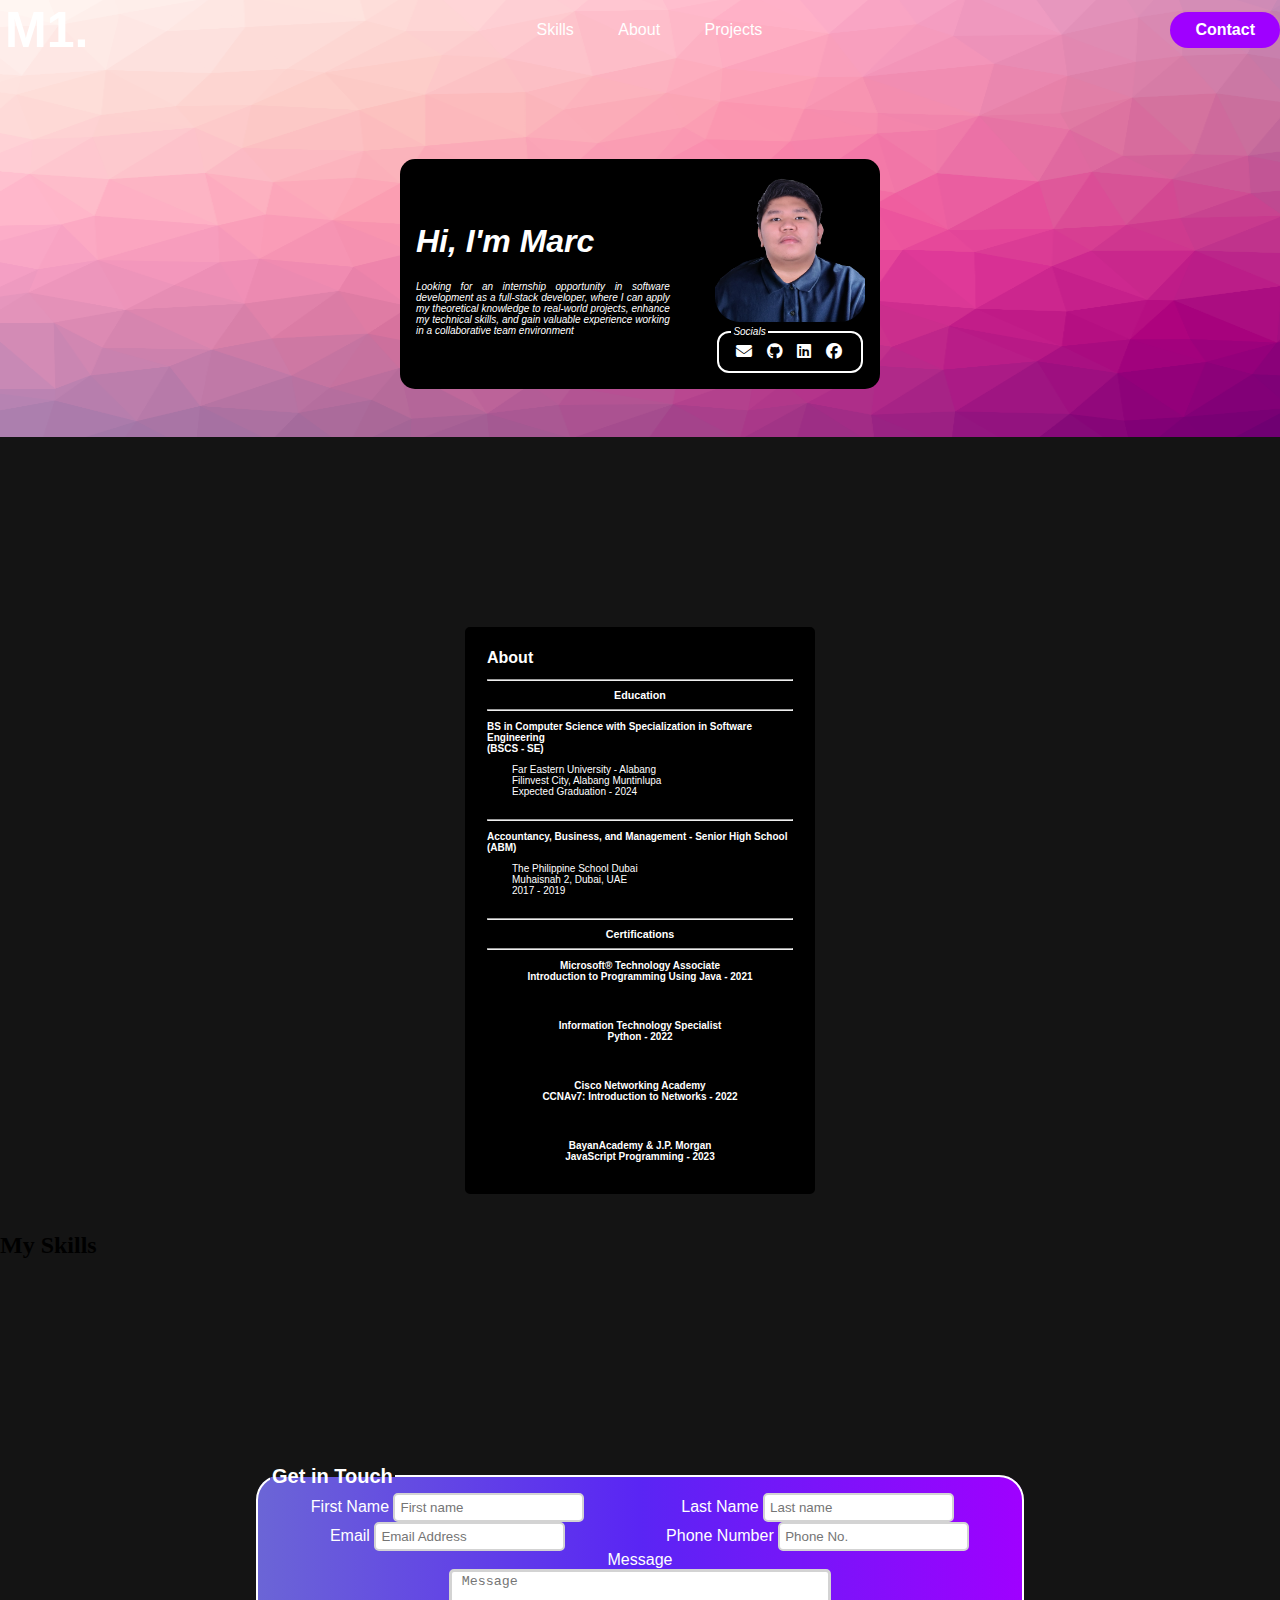
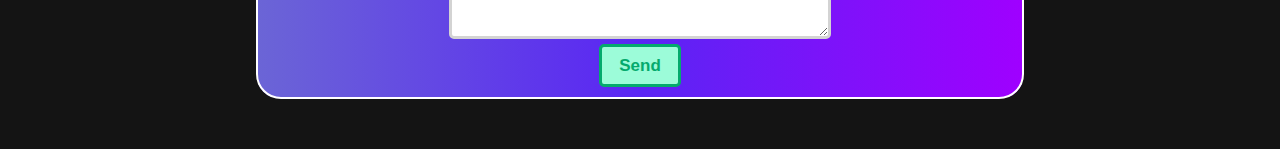
<file: main.html>
<!DOCTYPE html>
<html lang="en">

<head>
    <meta charset="utf-8">
    <title>My Portfolio</title>
    <link rel="stylesheet" href="style.css">
    <link rel="stylesheet" href="https://fonts.googleapis.com/icon?family=Material+Icons">
    <link rel="stylesheet" href="https://cdnjs.cloudflare.com/ajax/libs/font-awesome/6.3.0/css/all.min.css">
</head>

<body>
    
        <header>
            <div class="navBar">
                <b class="logo">M1.</b>
                <nav class="navLinks">
                <ul>
                    <li><a href="#">Skills</a></li>
                    <li><a href="#about">About</a></li>
                    <li><a href="#">Projects</a></li>
                        
                    </nav>
                    <a class="cta" href="#connect"><button>Contact</button></a>
                    <div class="toggle_btn">
                        <i class="fa-solid fa-xmark" style="color: #ffffff;"></i>
                    </div>
                </ul>
            </div>

            <div class="dropdownnavBar open" id="dropdownnavBar">
                <nav class="navLinks">
                    <ul>
                        <li><a href="#skills">Skills</a></li>
                        <li><a href="#about">About</a></li>
                        <li><a href="#">Projects</a></li>
                        <li>
                            <a href="#connect">Connect with me</a>
                        </li>
                    </ul>
                </nav>
            </div>
        </header>
    <br>
    <section class="intro">
        <div class="introGrid">
            
            <i class="item1">
                <h1>Hi, I'm Marc</h1>
                <div>
                    <p>Looking for an internship opportunity in software development as a full-stack developer, where I can apply my theoretical knowledge to real-world projects, enhance my technical skills, and gain valuable experience working in a collaborative team environment</p>
                </div>
                
            </i>
            <i class="item2">
                <img src="images/Marc.png">
                <fieldset class="socialLinks">
                    <legend>Socials</legend>
                    <div >
                        <a href="#connect" class="gmaillink"><i class="fa-solid fa-envelope gmaillink"></i></a>
                        <a href="https://github.com/Mac12880" class="githublink"><i class="fa-brands fa-github githublink"></i></a>
                        <a href="https://www.linkedin.com/in/marc-augustine-juan-b00b03237/" class="linkedinlink"><i class="fa-brands fa-linkedin linkedinlink"></i></a>
                        <a href="https://www.facebook.com/marc.juan6/" class="fblink"><i class="fa-brands fa-facebook fblink"></i></a>
                    </div>
                </fieldset>
            </i>
        </div>
    </section>
    <br>
    <section class="about" id="about">
        <div class="aboutGrid">
            <table>
                <tr>
                    <td colspan="2"><h4><b>About<b></h4>
                    
                    </td>
                </tr>
                <tr>
                    <td>
                        <hr>
                        <h6><b>Education</b></h6>
                        <hr>
                        <p><b>BS in Computer Science with Specialization in Software Engineering
                        <br>(BSCS - SE)
                        </b></p>
                        <p class="paddingLeft">Far Eastern University - Alabang
                        <br>Filinvest City, Alabang Muntinlupa
                        <br>Expected Graduation - 2024</p>
                    </td>
                </tr>
                <tr>
                    <td>
                        <hr>
                        <p><b>Accountancy, Business, and Management - Senior High School
                        <br>(ABM)
                        </b></p>
                        <p class="paddingLeft">The Philippine School Dubai
                        <br>Muhaisnah 2, Dubai, UAE
                        <br>2017 - 2019</p>
                    </td>
                </tr>
                <tr>
                    <td class="certs">
                        <hr>
                        <h6><b>Certifications<b></h6>
                        <hr>
                        <p><b>Microsoft® Technology Associate 
                        <br>Introduction to Programming Using Java - 2021
                        </b></p>
                        <br>
                        <p><b>Information Technology Specialist  
                        <br>Python - 2022
                        </b></p>
                        <br>
                        <p><b>Cisco Networking Academy  
                        <br>CCNAv7: Introduction to Networks - 2022
                        </b></p>
                        <br>
                        <p><b>BayanAcademy & J.P. Morgan 
                        <br>JavaScript Programming - 2023
                        </b></p>
                    </td>
                    
                </tr>
            </table>
        </div>
    </section>
    <br>
    <section>
        <div class="skills" id="skills">
            <div class="skillsGrids">
                <h2>My Skills</h2>
                <div class="skillsBox">
                    
                </div>
            </div>
        </div>
    </section>
    <br>
    <!-- <section>
        <div class="projects">
            <div class="projectGrids">
                <h2>Projects</h2>
                <div class="projectBox">
                    <img src="images/pnrRecog.png">
                </div>
            </div>
        </div>
    </section> -->
    <br>
    <section>
        <fieldset class="connect">
            <legend><b>Get in Touch</b></legend>
            <form action="https://formspree.io/f/myyapkyy" method="POST">                
                <div class="connectGrid" id="connect">
                    
                    <div class="contact1">
                        <label for="firstname">First Name</label>
                        <input type="text" id="firstname" name="FirstName" placeholder="First name" required>
                        
                    </div>
                    <div class="contact2">
                        <label for="lastname">Last Name</label>
                      <input type="text" id="lastname" name="LastName" placeholder="Last name" required>
                    </div>
                    <div class="contact3">
                        <label for="email">Email</label>
                        <input type="email" id="email" name="EmailAddress" placeholder="Email Address" required>
                    </div>
                    <div class="contact4">
                        <label for="tel">Phone Number</label>
                        <input type="tel" id="tel"name="PhoneNo" placeholder="Phone No." required>
                    </div>
                    <div class="contact5">
                        <label for="message">Message</label>
                        <textarea class="connectGrid message" id="message" name="Message" rows="4" cols="50" placeholder=" Message"></textarea>
                    </div>
                    <div class="contact6"><button type="submit">Send</button></div>
                </div>
            </form>
        </fieldset>
    </section>

    <script src="main.js"></script>
</body>

<footer>

</footer>
</html>
</file>
<file: style.css>
*{
    box-sizing: border-box;
}
html, body{ 
    margin: 0; 
    } 
body{
    background-image:url("./images/violetbackground.png");
    background-repeat: no-repeat;
    background-size: 120% 25%;
    background-color: #141414;

    height: 25%;
    width: 100%;
}
.backgroundFirst img{
    /* max-width: 100%;
    max-height: 100%; */
    position: absolute;
    width: 110%;
    z-index: -1;
    /* left: 0px;
    top: 25%; */
}
.paddingLeft{
    padding-left: 25px;
}
/* Navigation */
.nB div{
    background-color: black;
    padding-left: 5px;
    padding-right: 15px;
    border-radius: 15px 15px 15px 15px;
}
.navBar{
    left: 0px;
    display: inline-block;
    justify-content: center;
    width: 100%;
    height: 60px;
    margin-left: auto;
    margin-right: auto;
    align-items: center;
    justify-content: space-between;
}
.navBar, .logo{
    align-items: center;
    display: flex;
    font-family: Verdana,Geneva,sans-serif;
    box-sizing: border-box;
    margin: 0;
    padding: 0;
}
.navBar .toggle_btn{
    color: #fff;
    font-size: 25px;
    cursor: pointer;
    display: none;
    background-color: none;
    padding-right: 5px;
}
.logo{
    box-sizing: border-box;
    margin: 0;
    padding: 0;
    font-family: Verdana,Geneva,sans-serif;
    color: white;
    font-size: 50px;
    padding-left: 5px;
    cursor: pointer;
}
.navLinks li, .navLinks a, .cta button{
    font-weight: 500;
    font-size: 16px;
    color: white;
    text-decoration: none;
}
.navLinks{
    font-weight: bold;
    list-style: none;
}
.navLinks li{
    display: inline-block;
    padding: 0px 20px;
}
.navLinks ul li a{
    position: relative;
    transition: all 0.3 ease 0s;
}
.navLinks ul li a::after{
    transition: all .5s;
    position: absolute;
    bottom: 0;
    left: 0;
    right: 0;
    margin: auto;
    width: 0%;
    content: '.';
    color: transparent;
    background: white;
    height: 1px;
}
.navLinks ul li a:hover{
    transform: scale(1.3);
}
.navLinks ul li a:hover:after {
    width: 100%;
}

.cta button{
    font-weight: bold;
    padding: 9px 25px;
    background-color: rgba(159,0,255,1);
    border: none;
    border-radius: 50px;
    cursor: pointer;
    transition: all 0.3 ease 0s;
}
.cta button:hover{
    font-weight: bold;
    background-color: black;
    color: rgba(159,0,255,1);
    border-style: solid;
    border-width: thin;
}
/* Intro */
.intro{
    position: static;
    font-family: Verdana,Geneva,sans-serif;
    margin-left: auto;
    margin-right: auto;
    padding-top: 81px;
    padding-bottom: 50px;
    height: auto;
    
}
.item1{ grid-area: left;}
.item2{ grid-area: right;}
.introGrid{
    display: grid;
    gap: 1rem;
    color: white;
    border-radius: 15px;
    background-color: black;
    grid-template-columns: 60% 40%;
    grid-template-rows: auto;
    place-items: center;
    grid-template-areas: 'left right';
    padding: 1rem 1rem 1rem 1rem;
    margin: 0 auto;
    max-width: 30rem;
}
.introGrid p{
    text-align: justify;
    font-size: 10px;
    padding-right: 15px;
    
}
.introGrid img{
    max-width: 150px;
    max-height: 150px;
    object-fit: fill;
    margin-left: auto;
    margin-right: auto;
    border-radius: 25px;
    transition: transform .2s;
}
/* Links */
.socialLinks{
    border-radius: 12px;
    border-style: solid;
    border-color: white;
}
.socialLinks legend{
    width: auto;
    font-size: 10px;
    font-family: 'Segoe UI', Tahoma, Geneva, Verdana, sans-serif;
}
.socialLinks a{
    padding-left: 5px;
    padding-right: 5px;
}
.gmaillink i{
    color: #ffffff;
    cursor: pointer;
    transition: transform .2s;
}
.gmaillink i:hover{
    color: 	#c71610;
    cursor: pointer;
    transform: scale(1.5);
}
.githublink i{
    color: #ffffff;
    cursor: pointer;
    transition: transform .2s;
}
.githublink i:hover{
    color: #6e5494;
    cursor: pointer;
    transform: scale(1.5);
}
.linkedinlink i{
    color: #ffffff;
    cursor: pointer;
    transition: transform .2s;
}
.linkedinlink i:hover{
    color: #0077B5;
    cursor: pointer;
    transform: scale(1.5);
}
.fblink i{
    color: #ffffff;
    cursor: pointer;
    transition: transform .2s;
}
.fblink i:hover{
    color: #4267B2;
    cursor: pointer;
    transform: scale(1.5);
}

/* About & Certifications*/
.about{
    background-color: black;
    border-style: solid;
    border-radius: 5px; 
    max-width: 350px;
    margin-top: 170px;
    margin-left: auto;
    margin-right: auto;
    font-family: Verdana,Geneva,sans-serif;
}
.aboutGrid{
    color: white;
    padding: 20px 20px 20px 20px;
    grid-template-columns: 60% 40%;
    grid-template-rows: auto;
    place-items: center;
    padding: 1rem 1rem 1rem 1rem;
    margin: 0 auto;
    max-width: auto;
}
.aboutGrid h4, .aboutGrid h6{
    margin-top: 0px;
    margin-bottom: 0px;
}
.aboutGrid h6{
    text-align: center;
}
.aboutGrid p{
    text-align: left;
    font-size: 10px;
}
.aboutGrid table{
    border-width: auto; 
    margin-left: auto; 
    margin-right: auto;
}
.certs p{
    text-align: center;
}
/* Projects */
.projects .title{
    text-align: center;
}
.projects .maxWidth{
    margin-top: 150px;
    background-color: #141414;
    border: none;
}

.highlight{
    color: rgba(159,0,255,1);
}
.projects{
    color: white;
    background: #111;
}
.projects .carousel .card{
    background: #222;
    border-radius: 6px;
    padding: 25px 35px;
    text-align: center;
}
.projects.carousel.card:hover{
    background-color: rgb(107,101,214);
}
.projects .carousel .card .box{
    display: flex;
    flex-direction: column;
    align-items: center;
    justify-content: center;
}
.projects .carousel .card:hover .box{
    transform: scale(1.05);
}
.projects .carousel .card .text{
    font-size: 25px;
    font-weight: 500;
    margin: 10px 0 7px;
}
.projects .carousel .card img{
    height: 150px;
    width: 300px;
    object-fit: cover;
    border-radius: 10px;
    border: 5px solid white;
    border-width: thin;
}
.projects .carousel .card:hover img{
    border-color: white;
}
.projects .carousel .card p{
    text-align: justify;
}
.owl-dots{
    text-align: center;
}
.owl-dot{
    height: 13px;
    width: 13px;
    margin: 0 5px;
    outline: none! important;
    border-radius: 50%;
    border: 2px solid rgba(159,0,255,1)! important;
    transition: all 0.3 ease;
}
.owl-dot.active{
    width: 35px;
    border-radius: 14px;
    background: rgba(159,0,255,1)! important;
}
.owl-dot:hover{
    background: rgba(159,0,255,1)! important;
}
/* Get in Touch */
.connect{
    border-radius: 25px;
    border-style: solid;
    margin-top: 150px;
    background: rgb(107,101,214);
    background: linear-gradient(90deg, rgba(107,101,214,1) 0%, rgba(90,37,244,1) 50%, rgba(159,0,255,1) 100%);
    border-color: white;
    width: clamp(410px, 60%, 1000px);
    font-family: Verdana,Geneva,sans-serif;
    margin-left: auto;
    margin-right: auto;
}
.contact1{ grid-area: fname; text-align: center;}
.contact2{ grid-area: lname; text-align: center;}
.contact3{ grid-area: email; text-align: center;}
.contact4{ grid-area: contactnum; text-align: center;}
.contact5{ grid-area: message; text-align: center;}
.contact6{ grid-area: submit; text-align: center;}
.connect1 div{
    margin-left: auto; 
    margin-right: auto;
}


.connectGrid{
    place-items: center;
    display: grid;
    color: white;
    border-radius: 15px;
    grid-template-areas: 
    'fname lname'
    'email contactnum'
    'message message'
    'submit submit';
    margin-left: auto;
    margin-right: auto;
    width: 100%;
}
.connectGrid label{
    margin-left: auto;
    margin-right: auto;
}
.connect b{
    color: white;
    font-size: 20px;
}
.connect input{
    border-color: lightgrey;
    border-style: solid;
    border-radius: 5px;
    padding: 5px 5px;
    width: auto;
    
}
.connectGrid .message{
    width: 90%;
    border-color: lightgrey;
    border-style: solid;
    border-radius: 5px;
    border-width: initial;
    margin-bottom: 5px;
}
.connectGrid textarea{
    color: black;
}
.connectGrid button{
    font-size: 17px;
    font-weight: 700;
    padding: 0.5em 1em; 
    color: #04AA6D;
    background-color: #9cfcd9;
    border: 3px solid #04AA6D;
    border-radius: 5px;
    transition: transform .2s;
}
.connectGrid button:hover{
    font-size: 17px;
    font-weight: 700;
    padding: 0.5em 1em; 
    color: white;
    background-color: #04AA6D;
    border: 3px solid #04AA6D;
    border-radius: 5px;
}

/* DROPDOWN MENU */
.dropdownnavBar{
    display: none;
    position: sticky;
    width: 90%;
    background: #383838;
    backdrop-filter: blur(100px);
    border-radius: 0px 0px 10px 10px;
    overflow: hidden;
    transform: height 0.2s cubic-bezier(0.175, 0.885, 0.32, 1.275);
    margin-left: auto;
    margin-right: auto;
}
/* X button */
.navLinks .xButton{
    width: 100%;
    margin-top: 10px;
}
.navLinks .xButton a{
    cursor: pointer;
    margin-left: auto;
    margin-right: 10px;
}
.dropdownnavBar ul{
    margin: 0 0;
    padding: 0px 0px 0px 0px;
}
.dropdownnavBar li{
    padding: 0.7rem;
    display: flex;
    align-items: center;
    justify-content: center;
}
.dropdownnavBar .cta{
    width: 100%;
    display: flex;
    justify-content: center;
}

/* Footer */
footer{
    margin-top: 50px;
    width: 100%;
    margin-bottom: 0;
}
footer p{
    font-size: 3vh;
    color: white;
    background: rgb(107,101,214);
    background: linear-gradient(90deg, rgba(107,101,214,1) 0%, rgba(90,37,244,1) 50%, rgba(159,0,255,1) 100%);
    text-align: center;
    margin: 0;
    padding: 20px;
}

/* RESPONSIVE */
@media screen and (max-width: 665px){
    .navBar .navLinks, .navBar .cta {
        display: none;
    }
    .navBar .toggle_btn{
        display: inline-block;
    }
    .dropdownnavBar{
        display: block;
    }

    .nB div{
        border-radius: 15px 15px 0px 0px;
    }
    .introGrid{
        grid-template-areas: 
        'left left'
        'right right';
    }
    .connect{
        border-radius: 25px 50px;
        border-style: solid;
        background: rgb(107,101,214);
        background: linear-gradient(90deg, rgba(107,101,214,1) 0%, rgba(90,37,244,1) 50%, rgba(159,0,255,1) 100%);
        border-color: white;
        width: 75%;
        font-family: Verdana,Geneva,sans-serif;
        margin-left: auto;
        margin-right: auto;
    }
    .connectGrid{
        row-gap: 0px;
        display: grid;
        gap: 5px;
        color: white;
        border-radius: 15px;
        grid-template-areas: 
        'fname'
        'fname'
        'lname'
        'lname'
        'email'
        'email'
        'contactnum'
        'contactnum'
        'message'
        'message'
        'submit';
    }
    .connectGrid label{
        display: none;
    }
    .connectGrid input{
        width: 70%;
        margin-left: auto;
        margin-right: auto;
    }
    .connectGrid .message{
        width: 70%;
        height: auto;
        margin-left: auto;
        margin-right: auto;
    }
    .contact1, .contact2, .contact3, .contact4, .contact5{
        width: 80%;
    }
}



@media screen and (min-width: 665px) {
    .dropdownnavBar{
        display: none;
    }
  }
</file>
